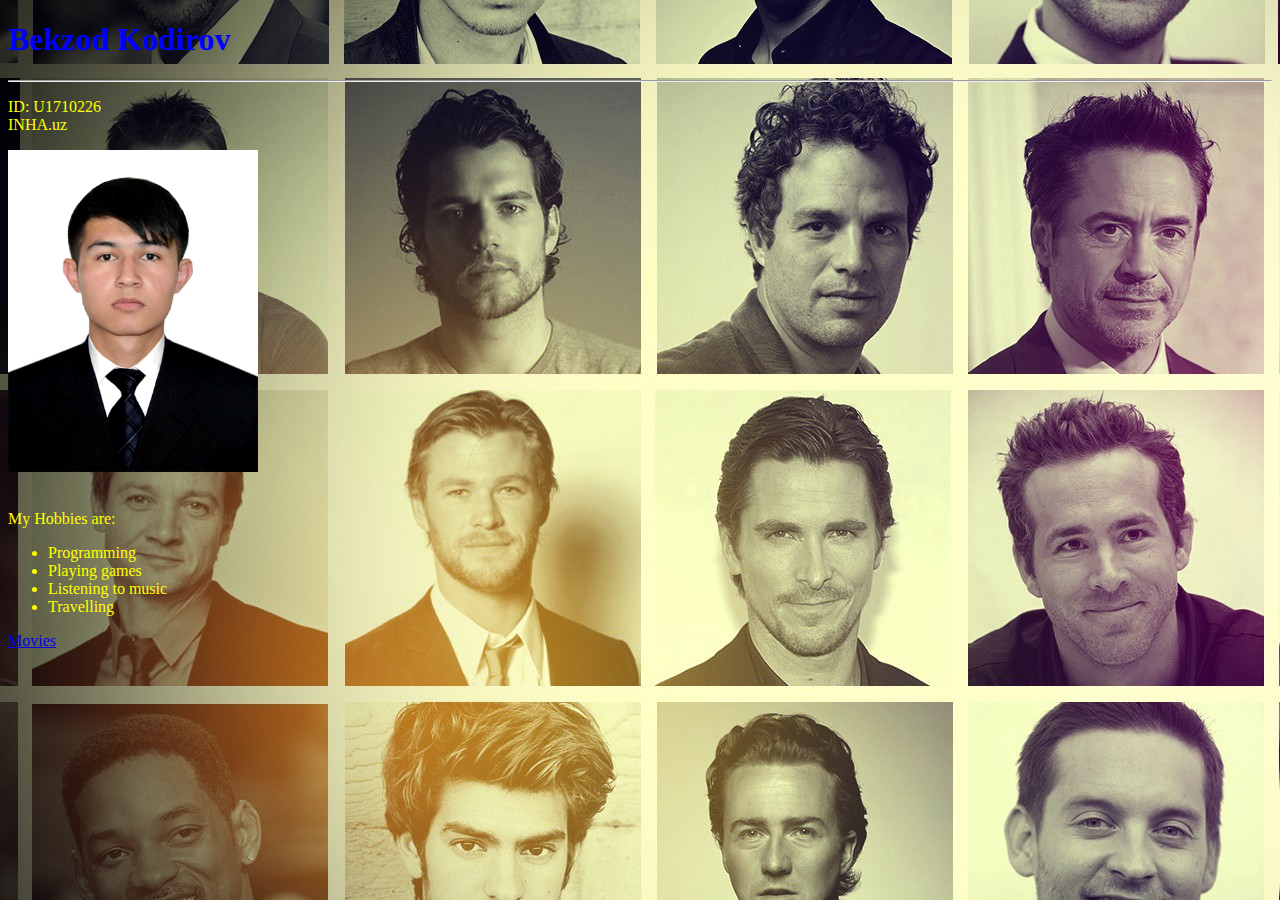
<file: u1710226/index.html>
<!DOCTYPE HTML>
<html>
<head>
	<link href="styles.css">
<title>index</title>
</head>
<body background="backg.jpg">
<h1><font color="blue"> Bekzod Kodirov</font></h1>
<hr/>
<p><font color="yellow">ID: U1710226
<br/>
INHA.uz
<p><img src ="myphoto.jpg" width="250" alt="MyPhoto"></p>
<br/>My Hobbies are:
<ul>
<li>Programming</li>
<li>Playing games</li>
<li>Listening to music</li>
<li>Travelling</li>
</ul></font>
<footer><a href="movies.html"> Movies </a></footer>

</body>
</html>
</file>
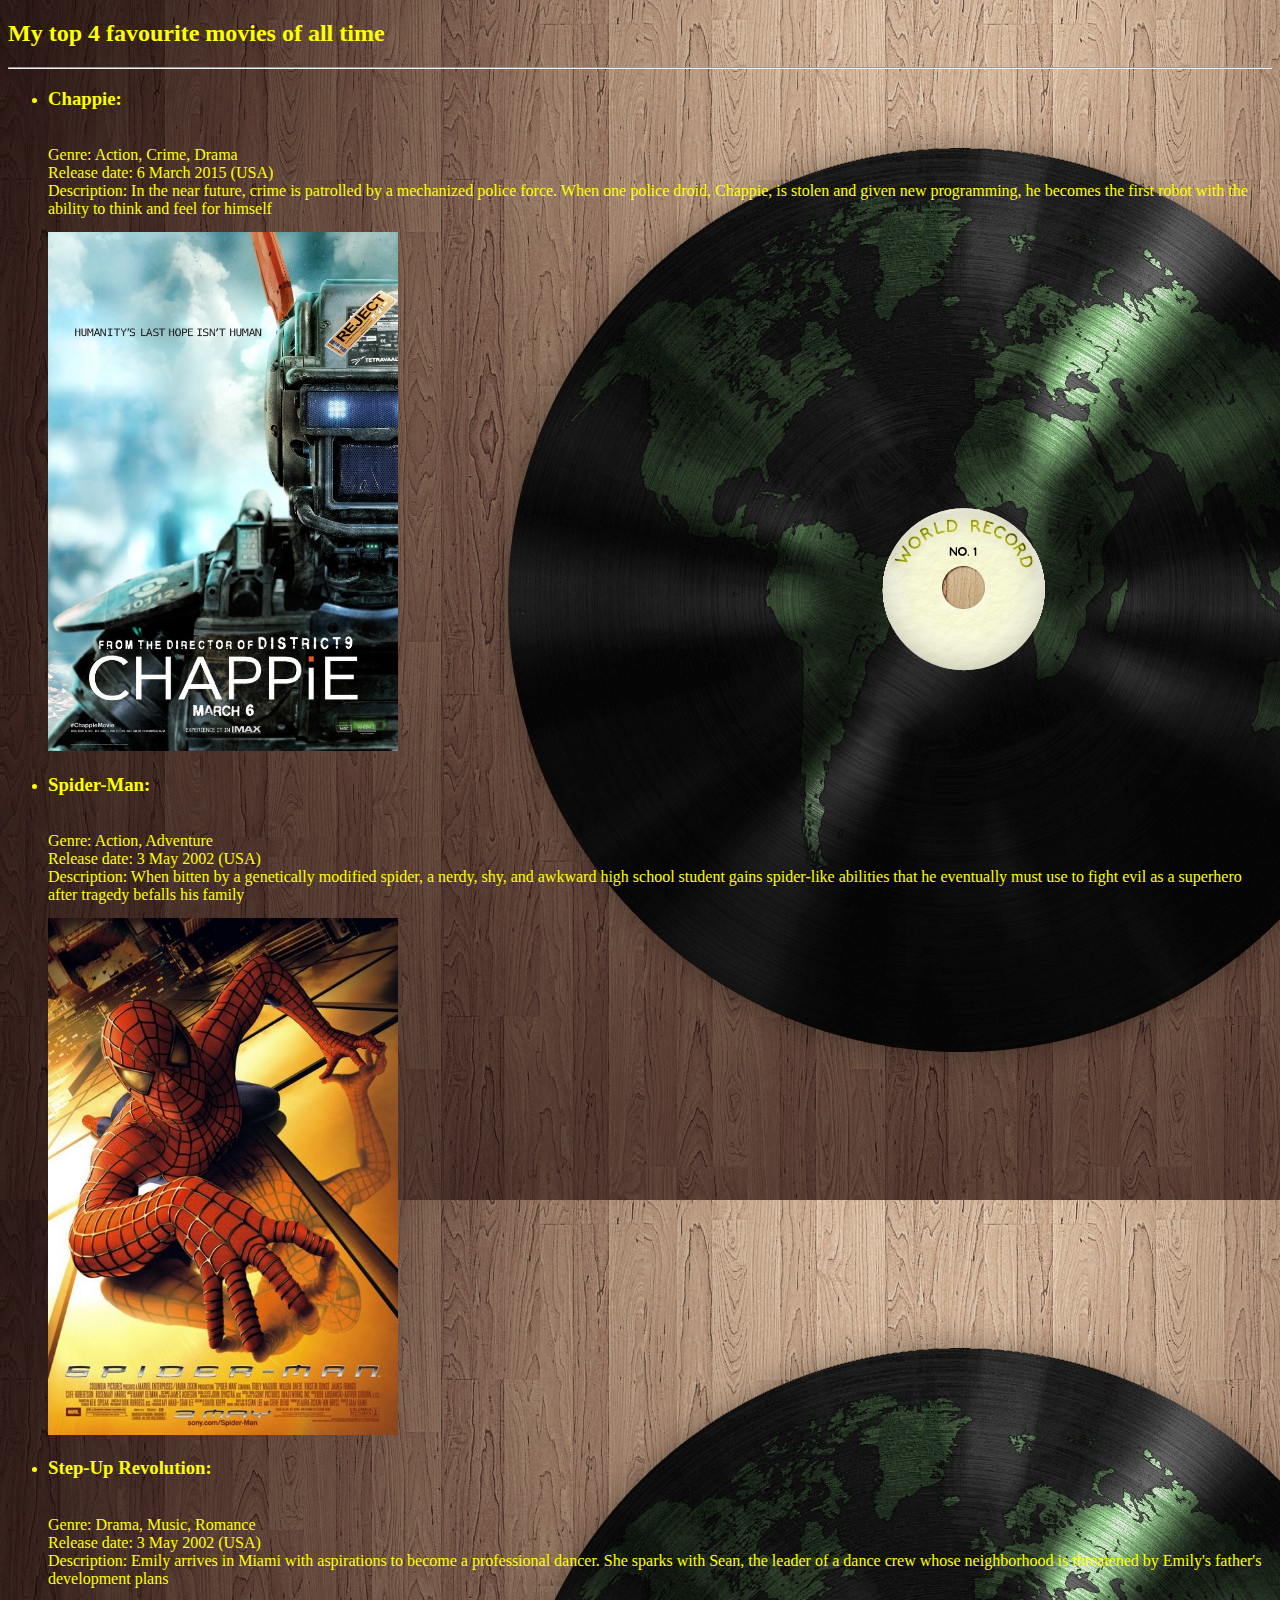
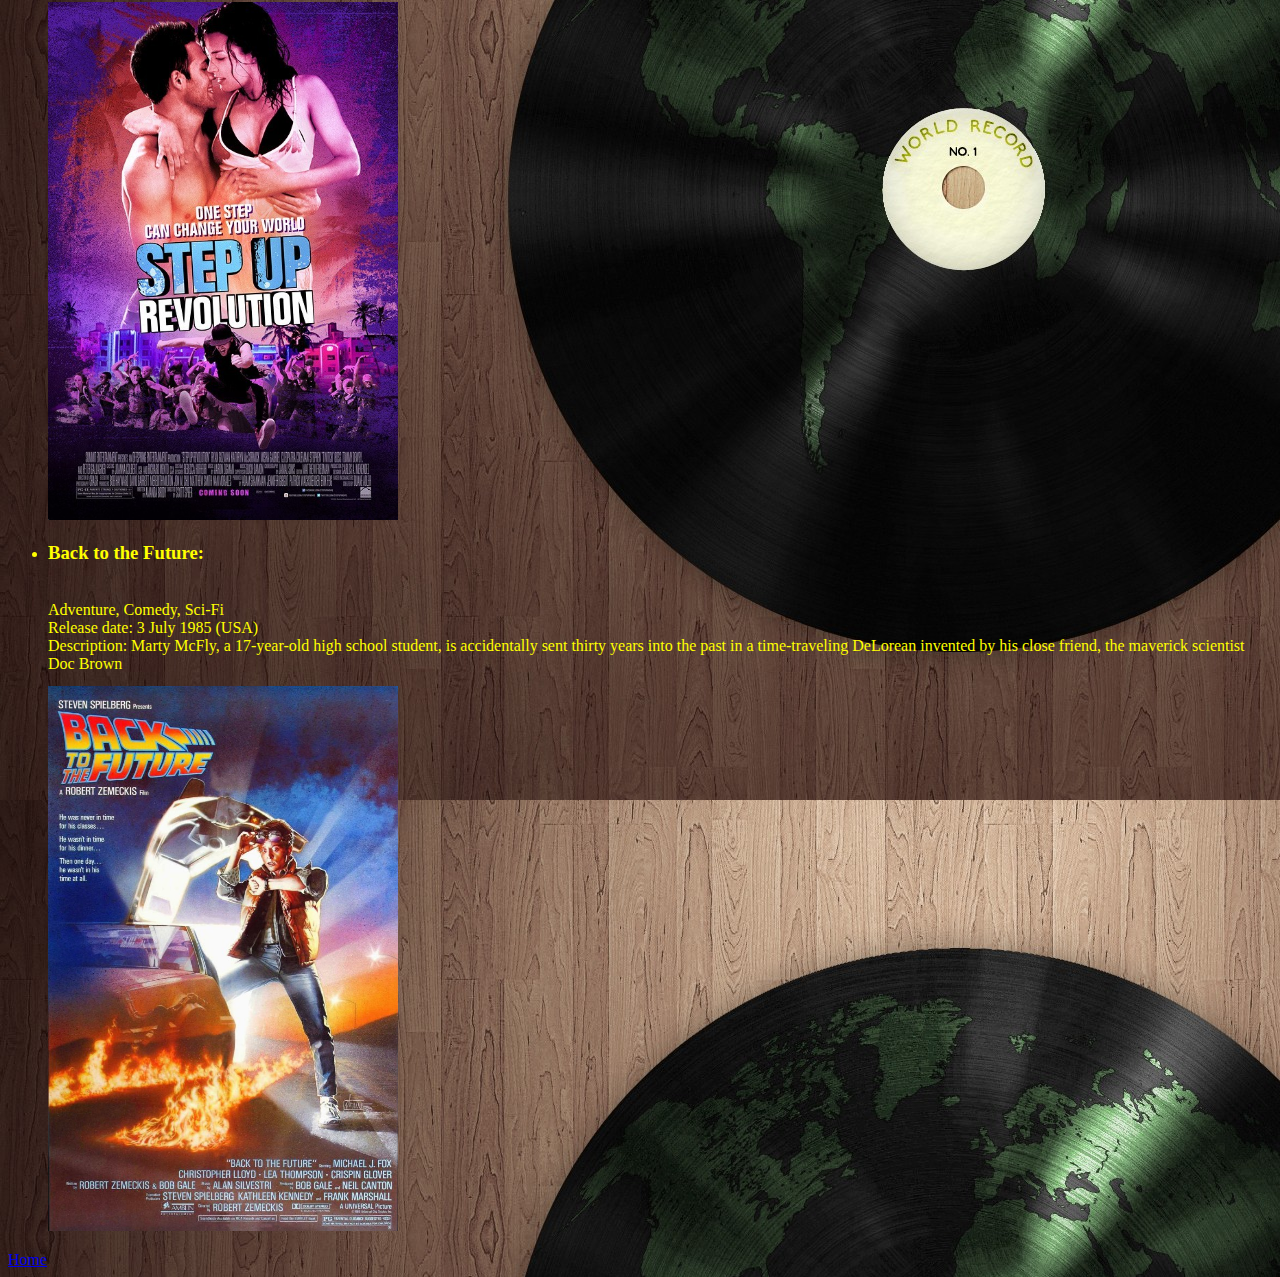
<file: u1710226/movies.html>
<!DOCTYPE HTML>
<html>
<link rel="stylesheet" href="style.css">
<head><title>movies</title></head>
<body background="background.jpg">

<p><font color="yellow"><h2>My top 4 favourite movies of all time</h2></p>
	<hr>
<ul>
	<p><li><h3>Chappie:</h3></li>
	<br>Genre: Action, Crime, Drama
	<br>Release date:  6 March 2015 (USA)
	<br>Description: In the near future, crime is patrolled by a mechanized police force. When one police droid, Chappie, is stolen and given new programming, he becomes the first robot with the ability to think and feel for himself</p>
	<a href="http://www.imdb.com/title/tt1823672/?ref_=fn_al_tt_1" ><img src="chappie.jpg" width="350" alt="Chappie"></a>


	<p><li><h3>Spider-Man:</h3></li>
	<br>Genre: Action, Adventure 
	<br>Release date:  3 May 2002 (USA)
	<br>Description: When bitten by a genetically modified spider, a nerdy, shy, and awkward high school student gains spider-like abilities that he eventually must use to fight evil as a superhero after tragedy befalls his family
    </p>
	<a href="http://www.imdb.com/title/tt0145487/?ref_=nv_sr_2"><img src="spiderman.jpg" width="350" alt="Spider-Man"></a>


	<li><h3>Step-Up Revolution:</h3></li>
	<br>Genre: Drama, Music, Romance
	<br>Release date: 3 May 2002 (USA)
	<br>Description: Emily arrives in Miami with aspirations to become a professional dancer. She sparks with Sean, the leader of a dance crew whose neighborhood is threatened by Emily's father's development plans
    </p>
	<a href="http://www.imdb.com/title/tt1800741/?ref_=nv_sr_1"><img src="stepup.jpg" width="350" alt="Step-Up Revolution"></a>


    <li><h3>Back to the Future:</h3></li>
	<br> Adventure, Comedy, Sci-Fi 
	<br>Release date: 3 July 1985 (USA)
	<br>Description: Marty McFly, a 17-year-old high school student, is accidentally sent thirty years into the past in a time-traveling DeLorean invented by his close friend, the maverick scientist Doc Brown
    </p>
	<a href="http://www.imdb.com/title/tt0088763/?pf_rd_m=A2FGELUUNOQJNL&pf_rd_p=3376940102&pf_rd_r=0B4WDQY0G6M15KCHJ5HB&pf_rd_s=center-1&pf_rd_t=15506&pf_rd_i=top&ref_=chttp_tt_44"><img src="backtothefuture.jpg" width="350" alt="Back to the Future"></a>
</ul>
</font>
</p>


<footer><a href="index.html">Home</a></footer>

</body>
</html>
</file>
<file: u1710226/style.css>
h1 {
    color: blue;
    font-family: Calibri;
}
h2 {
    color: blue;
    font-family: Calibri;
}
p {
    color: yellow;
    font-family: Calibri;
    font-size: 10pt;
    font

    padding: 10px;
    text-align: left;
}
</file>
